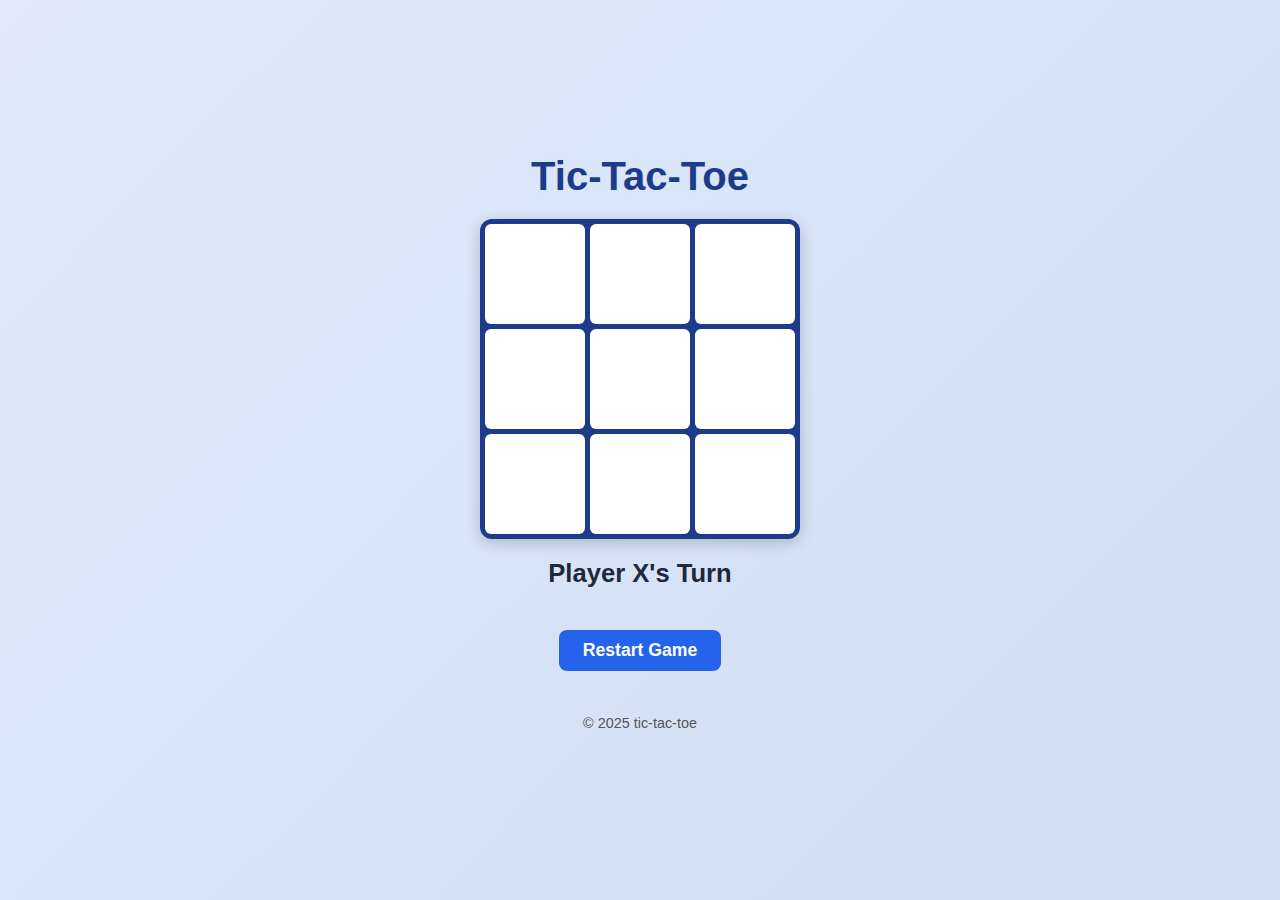
<file: tic-tac-toe/index.html>
<!DOCTYPE html>
<html lang="en">
<head>
    <meta charset="UTF-8">
    <meta name="viewport" content="width=device-width, initial-scale=1.0">
    <title>Tic-Tac-Toe</title>
    <link rel="stylesheet" href="style.css">
    <script src="script.js" defer></script>
</head>
<body>
    <header>
        <h1>Tic-Tac-Toe</h1>
    </header>

    <main>
        <section class="game-container">

            <div id="game-board">

                <div class="cell" data-index="0"></div>
                <div class="cell" data-index="1"></div>
                <div class="cell" data-index="2"></div>
                <div class="cell" data-index="3"></div>
                <div class="cell" data-index="4"></div>
                <div class="cell" data-index="5"></div>
                <div class="cell" data-index="6"></div>
                <div class="cell" data-index="7"></div>
                <div class="cell" data-index="8"></div>

            </div>

            <div>
                <h2 id="status-text">Player X's Turn</h2>
            </div>

            <button id="restart-button">Restart Game</button>

            
        </section>
    </main>

    <footer>
        <p>&copy 2025 tic-tac-toe</p>
    </footer>
    
</body>
</html>
</file>
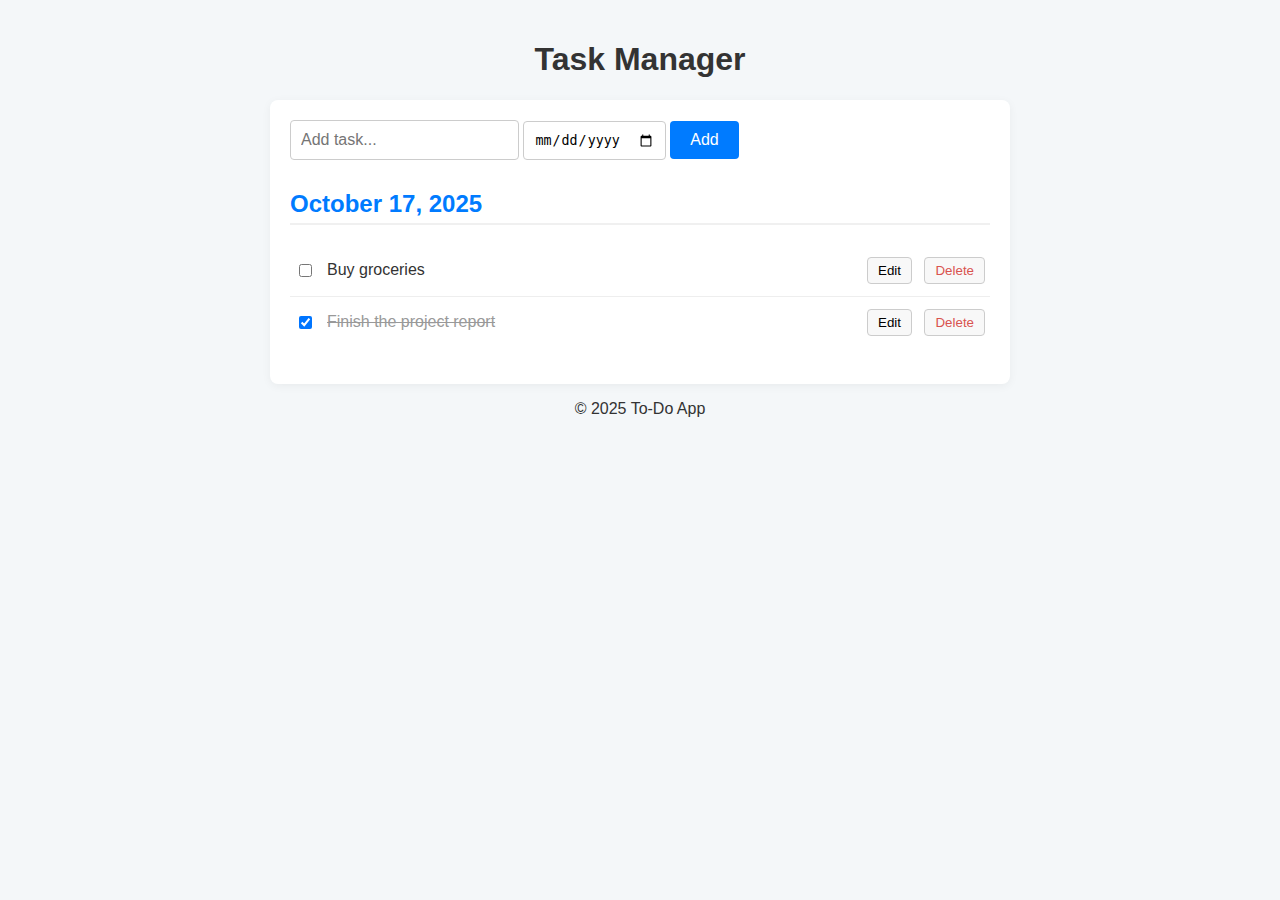
<file: To Do App/index.html>
<!DOCTYPE html>
<html lang="en">
<head>
    <meta charset="UTF-8">
    <meta name="viewport" content="width=device-width, initial-scale=1.0">
    <title>To Do App</title>
    <link rel="stylesheet" href="style.css">
</head>
<body>
    <header>
        <h1>Task Manager</h1>
    </header>

    <main>
        <section class="task-input-section">
            <form id="addTaskForm">
                <input type="text" id="taskInput" placeholder="Add task..." required>
                <input type="date" id="taskDate" placeholder="Add task..." required>
                <button type="submit">Add</button>
            </form>
        </section>

        <section id="tasks-container">

            <div class="date-group">
                <h2 class="date-header">October 17, 2025</h2>
                <ul class="task-list">
                    <li class="task-item">
                        <input type="checkbox" class="complete-checkbox">
                        <span class="task-text">Buy groceries</span>
                        <div class="task-controls">
                            <button class="edit-btn">Edit</button>
                            <button class="delete-btn">Delete</button>
                        </div>
                    </li>
                    <li class="task-item completed">
                        <input type="checkbox" class="complete-checkbox" checked>
                        <span class="task-text">Finish the project report</span>
                        <div class="task-controls">
                            <button class="edit-btn">Edit</button>
                            <button class="delete-btn">Delete</button>
                        </div>
                    </li>
                </ul>
            </div>

        </section>
    </main>


    <footer>
        <p>&copy 2025 To-Do App</p>
    </footer>
    <script src="script.js"></script>
</body>
</html>
</file>
<file: tic-tac-toe/style.css>
/* --- General Page Layout --- */
body {
    font-family: "Poppins", Arial, sans-serif;
    background: linear-gradient(135deg, #e0eafc, #cfdef3);
    display: flex;
    flex-direction: column;
    justify-content: center;
    align-items: center;
    height: 100vh;
    margin: 0;
    color: #222;
}

/* --- Header --- */
header {
    margin-bottom: 20px;
}

header h1 {
    font-size: 2.5rem;
    color: #1e3a8a;
    text-align: center;
    margin: 0;
}

/* --- Game Container --- */
.game-container {
    display: flex;
    flex-direction: column;
    align-items: center;
    text-align: center;
}

/* --- Game Board --- */
#game-board {
    display: grid;
    grid-template-columns: repeat(3, 100px);
    grid-template-rows: repeat(3, 100px);
    gap: 5px;
    background-color: #1e3a8a;
    padding: 5px;
    border-radius: 12px;
    box-shadow: 0 4px 15px rgba(0, 0, 0, 0.2);
}

/* --- Cells --- */
.cell {
    width: 100px;
    height: 100px;
    background-color: #ffffff;
    display: flex;
    justify-content: center;
    align-items: center;
    font-size: 2.8rem;
    font-weight: bold;
    color: #1e293b;
    cursor: pointer;
    user-select: none;
    border-radius: 6px;
    transition: background-color 0.25s, transform 0.1s;
}

.cell:hover {
    background-color: #e2e8f0;
}

.cell:active {
    transform: scale(0.97);
}

/* --- Status Text --- */
#status-text {
    margin-top: 20px;
    font-size: 1.6rem;
    font-weight: 600;
    color: #1e293b;
}

/* --- Restart Button --- */
#restart-button {
    margin-top: 20px;
    padding: 10px 24px;
    font-size: 1.1rem;
    font-weight: bold;
    color: #fff;
    background-color: #2563eb;
    border: none;
    border-radius: 8px;
    cursor: pointer;
    transition: background-color 0.25s, transform 0.1s;
}

#restart-button:hover {
    background-color: #1d4ed8;
}

#restart-button:active {
    transform: scale(0.98);
}

/* --- Footer --- */
footer {
    margin-top: 30px;
    text-align: center;
    font-size: 0.9rem;
    color: #555;
}
</file>
<file: To Do App/style.css>
/* ================== GLOBAL STYLES & LAYOUT ================== */

/* Basic reset and font settings */
body {
    font-family: -apple-system, BlinkMacSystemFont, "Segoe UI", Roboto, sans-serif;
    background-color: #f4f7f9;
    color: #333;
    margin: 0;
    padding: 20px;
}

/* Center the main content */
main {
    max-width: 700px;
    margin: 0 auto; /* Horizontally centers the content */
    background-color: #fff;
    padding: 20px;
    border-radius: 8px;
    box-shadow: 0 2px 10px rgba(0, 0, 0, 0.05);
}

header, footer {
    text-align: center;
    margin-bottom: 20px;
}

/* ================== TASK INPUT SECTION ================== */

.task-input-section {
    display: flex; /* Aligns items in a row */
    gap: 10px; /* Adds space between items */
    margin-bottom: 30px;
}

#taskInput {
    flex-grow: 1; /* Makes the text input take up available space */
    padding: 10px;
    border: 1px solid #ccc;
    border-radius: 4px;
    font-size: 16px;
}

#taskDate {
    padding: 10px;
    border: 1px solid #ccc;
    border-radius: 4px;
}

button[type="submit"] {
    padding: 10px 20px;
    background-color: #007bff;
    color: white;
    border: none;
    border-radius: 4px;
    cursor: pointer;
    font-size: 16px;
    transition: background-color 0.2s;
}

button[type="submit"]:hover {
    background-color: #0056b3;
}

/* ================== TASK LIST SECTION ================== */

.date-header {
    color: #007bff;
    border-bottom: 2px solid #f0f0f0;
    padding-bottom: 5px;
    margin-top: 20px;
}

.task-list {
    list-style-type: none; /* Removes bullet points */
    padding: 0;
}

.task-item {
    display: flex;
    align-items: center;
    padding: 12px 5px;
    border-bottom: 1px solid #eee;
}

.task-item:last-child {
    border-bottom: none; /* Removes border from the last item in a list */
}

.task-text {
    flex-grow: 1; /* Pushes controls to the right */
    margin-left: 12px;
}

.task-controls button {
    margin-left: 8px;
    padding: 5px 10px;
    border: 1px solid #ccc;
    background-color: #f8f8f8;
    cursor: pointer;
    border-radius: 4px;
}

.task-controls .delete-btn {
    color: #d9534f;
}

/* Style for completed tasks */
.task-item.completed .task-text {
    text-decoration: line-through;
    color: #999;
}
</file>
